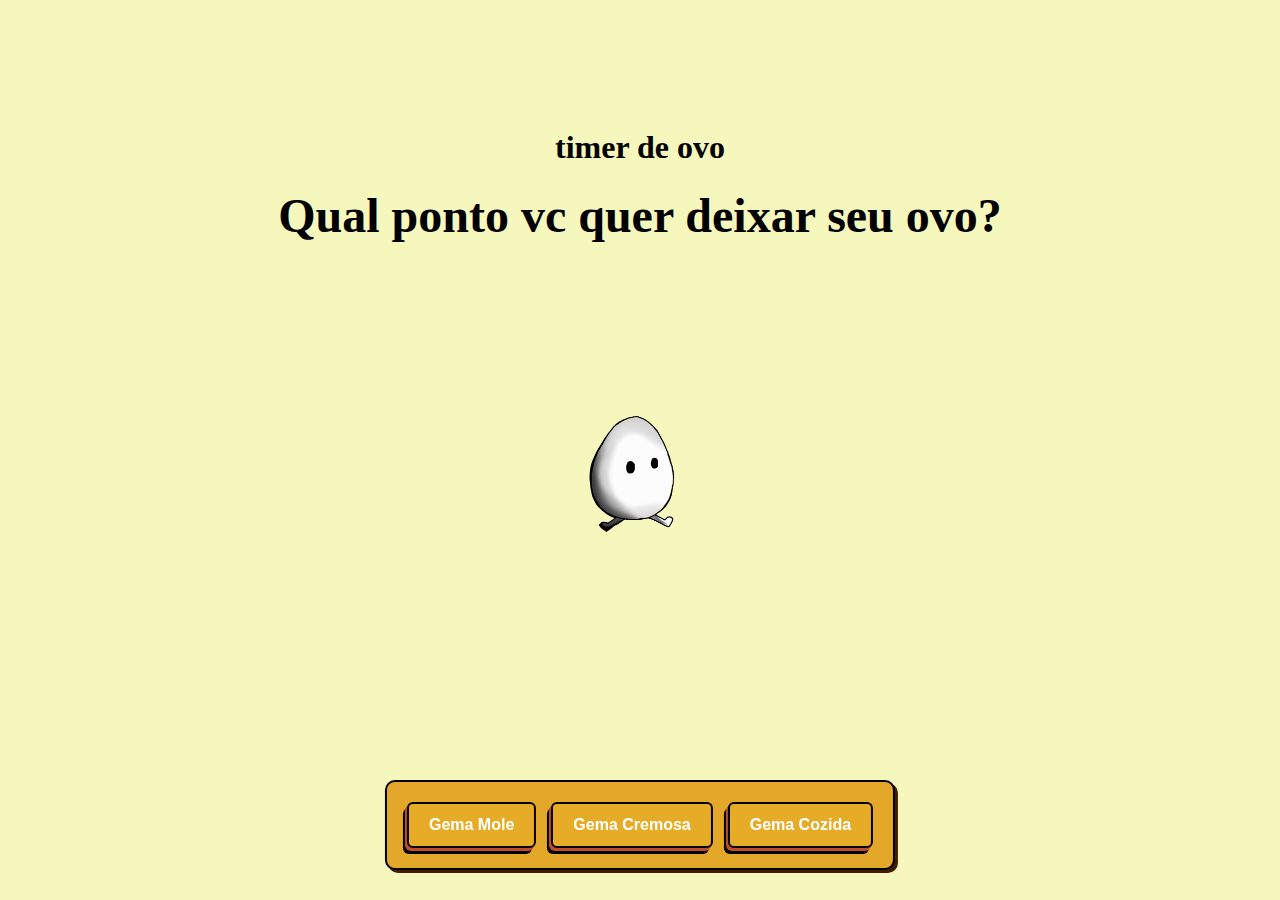
<file: index.html>
<!DOCTYPE html>
<html lang="pt-br">
<head>
    <meta charset="UTF-8">
    <meta name="viewport" content="width=device-width, initial-scale=1.0">
    <title>Timer de Ovo</title>

    <link rel="stylesheet" href="./css/index.css">

    <script defer src="./js/index.js"></script>

</head>
<body>
   <h1>timer de ovo</h1>

    <div id="timer">Qual ponto vc quer deixar seu ovo?</div>
    <img src="1.gif">

    <div class="buttons">
        <button onclick="iniciarTimer(300)">Gema Mole </button>
        <button onclick="iniciarTimer(520)">Gema Cremosa </button>
        <button onclick="iniciarTimer(720)">Gema Cozida </button>
    </div>

    <audio id="alarme" src="audioo.mp3" preload="auto"></audio>
  
</body>
</html>
</file>
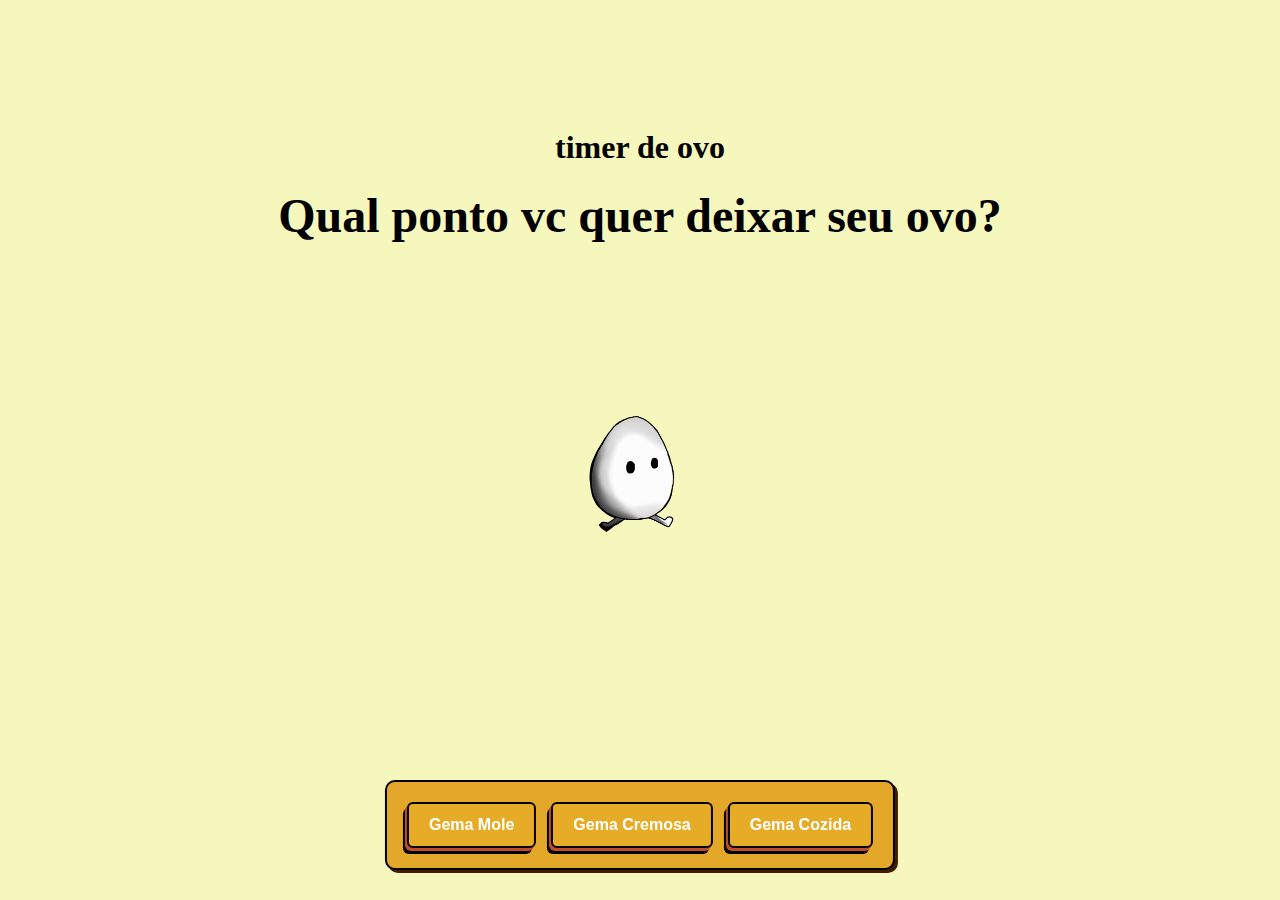
<file: timer.html>
<!DOCTYPE html>
<html lang="pt-br">
<head>
    <meta charset="UTF-8">
    <meta name="viewport" content="width=device-width, initial-scale=1.0">
    <title>Timer de Ovo</title>

    <link rel="stylesheet" href="./css/style.css">

    <script defer src="./js/script.js"></script>

</head>
<body>
   <h1>timer de ovo</h1>

    <div id="timer">Qual ponto vc quer deixar seu ovo?</div>
    <img src="1.gif">

    <div class="buttons">
        <button onclick="iniciarTimer(300)">Gema Mole </button>
        <button onclick="iniciarTimer(520)">Gema Cremosa </button>
        <button onclick="iniciarTimer(720)">Gema Cozida </button>
    </div>

    <audio id="alarme" src="audioo.mp3" preload="auto"></audio>
  
</body>
</html>
</file>
<file: css/index.css>
body{
    font-family:'Times New Roman', Times, serif ;
    background: #f6f7bd;
    text-align: center;
    padding-top: 100px;
}
#timer {
    font-size: 3rem;
    margin: 20px 0;
    font-weight: bold;
}
.buttons {
    position: fixed;
    bottom: 30px;
    left: 50%;
    transform: translateX(-50%);
    background-color: #e3a72a;
    padding: 20px;
    border-radius: 10px;
    border: 2px solid #000;
    box-shadow: 3px 3px 0 #411c00;
    display: flex;
    gap: 15px;
    justify-content: center;
}
.buttons button {
    padding: 12px 20px;
    font-size: 1rem;
    font-weight: bold;
    background-color: #e6ac27;
    color: #fff;
    border: 2px solid #000;
    border-radius: 6px;
    cursor: pointer;
    box-shadow: -2px 3px 0 #bf4d28, -4px 6px 0 #000;
}
.buttons button:active {
    box-shadow: inset -4px 4px 0 #bf4d28;
    font-size: 0.95rem;
}
img{
    width: 250px; 
    height:450px;
}
</file>
<file: css/style.css>
body{
    font-family:'Times New Roman', Times, serif ;
    background: #f6f7bd;
    text-align: center;
    padding-top: 100px;
}
#timer {
    font-size: 3rem;
    margin: 20px 0;
    font-weight: bold;
}
.buttons {
    position: fixed;
    bottom: 30px;
    left: 50%;
    transform: translateX(-50%);
    background-color: #e3a72a;
    padding: 20px;
    border-radius: 10px;
    border: 2px solid #000;
    box-shadow: 3px 3px 0 #411c00;
    display: flex;
    gap: 15px;
    justify-content: center;
}
.buttons button {
    padding: 12px 20px;
    font-size: 1rem;
    font-weight: bold;
    background-color: #e6ac27;
    color: #fff;
    border: 2px solid #000;
    border-radius: 6px;
    cursor: pointer;
    box-shadow: -2px 3px 0 #bf4d28, -4px 6px 0 #000;
}
.buttons button:active {
    box-shadow: inset -4px 4px 0 #bf4d28;
    font-size: 0.95rem;
}
img{
    width: 250px; 
    height:450px;
}
</file>
